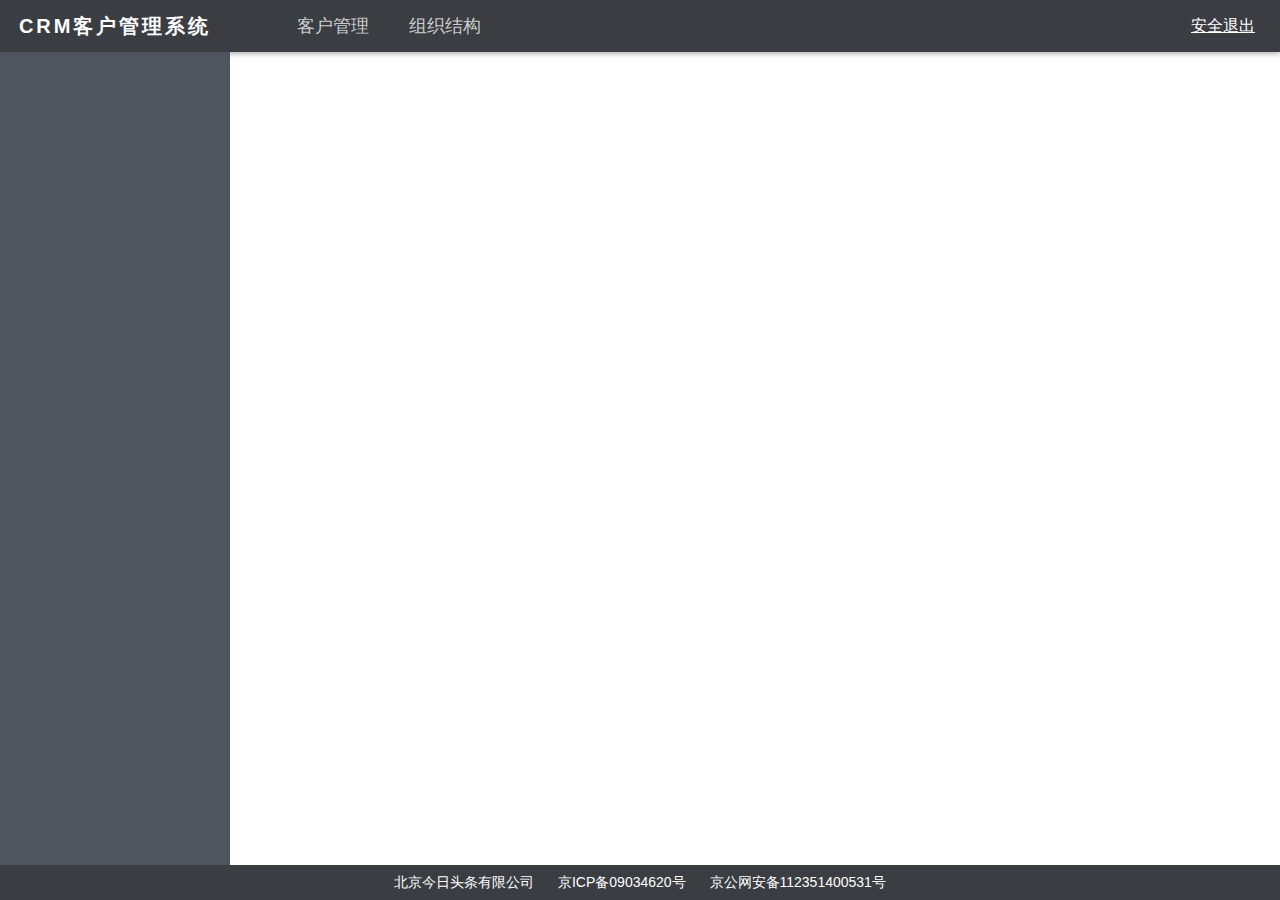
<file: index.html>
<!DOCTYPE html>
<html>

<head>
	<meta charset="UTF-8">
	<meta http-equiv="X-UA-Compatible" content="ie=edge">
	<meta name="viewport" content="width=device-width, user-scalable=no, initial-scale=1.0">
	<title>今日头条-CRM客户管理系统</title>
	<link rel="shortcut icon" href="images/icon.png" type="image/x-icon">
	<!-- IMPORT CSS -->
	<link rel="stylesheet" href="css/reset.min.css">
	<link rel="stylesheet" href="css/iconfont.css">
	<link rel="stylesheet" href="css/index.css">
	<script>
		~ function () {
			function computed() {
				let winH = document.documentElement.clientHeight,
					container = document.querySelector('.container'),
					headerBox = document.querySelector('.headerBox'),
					footerBox = document.querySelector('.footerBox');
				container.style.height = winH - headerBox.offsetHeight - footerBox.offsetHeight + 'px';
			}
			window.addEventListener('load', computed);
			window.addEventListener('resize', computed);
		}();
	</script>
</head>

<body>
	<!-- HEADER -->
	<header class="headerBox">
		<h1 class="logo">CRM客户管理系统</h1>
		<nav class="navBox">
			<a href="javascript:;" target="iframeBox">客户管理</a>
			<a href="javascript:;">组织结构</a>
		</nav>
		<div class="baseBox">
			<span></span>
			<a href="javascript:;">安全退出</a>
		</div>
	</header>

	<!-- CONTAINER -->
	<main class="container">
		<!-- MENU -->
		<div class="menuBox">
			<!-- <div class="itemBox" text='员工管理'>
				<h3>
					<i class="iconfont icon-yuangong"></i>
					员工管理
				</h3>
				<nav class="item">
					<a href="page/userlist.html" target="iframeBox">员工列表</a>
					<a href="page/useradd.html" target="iframeBox">新增员工</a>
				</nav>
			</div> -->
		</div>
		<!-- IFRAME -->
		<iframe src="" class="iframeBox" name="iframeBox"></iframe>
	</main>

	<!-- FOOTER -->
	<footer class="footerBox">
		<span>北京今日头条有限公司</span>
		<span>京ICP备09034620号</span>
		<span>京公网安备112351400531号</span>
	</footer>

	<!-- IMPORT JS -->
	<script src="js/jquery.min.js"></script>
	<script src="js/axios.min.js"></script>
	<script src="js/axios.defaults.js"></script>
	<script src="js/utils.js"></script>
	<script src="js/index.js"></script>
</body>

</html>
</file>
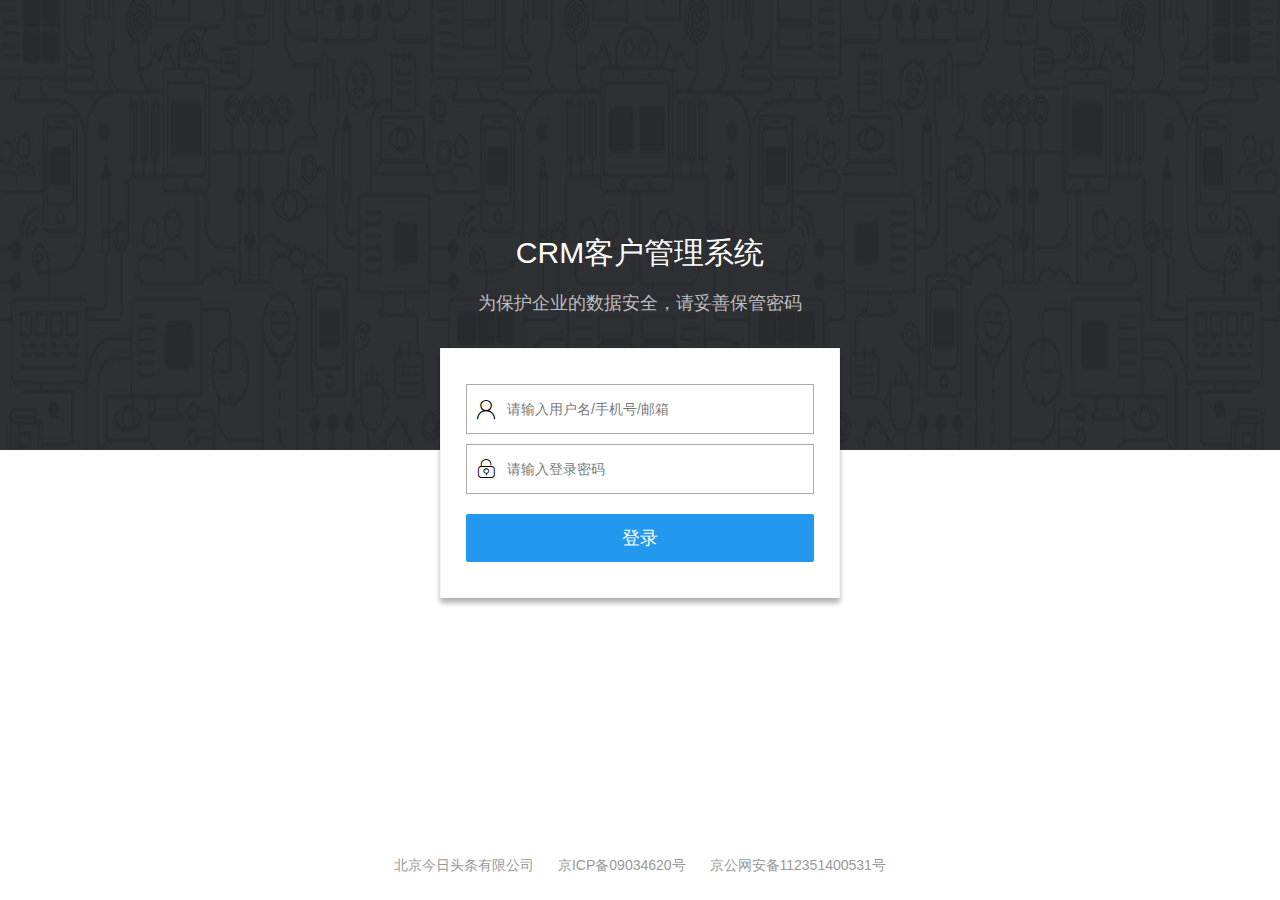
<file: login.html>
<!DOCTYPE html>
<html>

<head>
	<meta charset="UTF-8">
	<meta http-equiv="X-UA-Compatible" content="ie=edge">
	<meta name="viewport" content="width=device-width, user-scalable=no, initial-scale=1.0">
	<title>今日头条-CRM登录</title>
	<link rel="shortcut icon" href="images/icon.png" type="image/x-icon">
	<!-- IMPORT CSS -->
	<link rel="stylesheet" href="css/reset.min.css">
	<link rel="stylesheet" href="css/iconfont.css">
	<link rel="stylesheet" href="css/login.css">
</head>

<body>
	<main class="mainBox">
		<h1 class="title">CRM客户管理系统</h1>
		<p class="tip">为保护企业的数据安全，请妥善保管密码</p>
		<section class="loginBox">
			<div class="form">
				<i class="iconfont icon-yonghuming"></i>
				<input type="text" class="userName" placeholder="请输入用户名/手机号/邮箱">
			</div>
			<div class="form">
				<i class="iconfont icon-mima"></i>
				<input type="password" class="userPass" placeholder="请输入登录密码">
			</div>
			<button class="submit">登录</button>
		</section>
	</main>
	<footer class="footerBox">
		<span>北京今日头条有限公司</span>
		<span>京ICP备09034620号</span>
		<span>京公网安备112351400531号</span>
	</footer>

	<!-- IMPORT JS -->
	<script src="js/jquery.min.js"></script>
	<script src="js/axios.min.js"></script>
	<script src="js/axios.defaults.js"></script>
	<script src="js/md5.min.js"></script>
	<script src="js/login.js"></script>
</body>

</html>
</file>
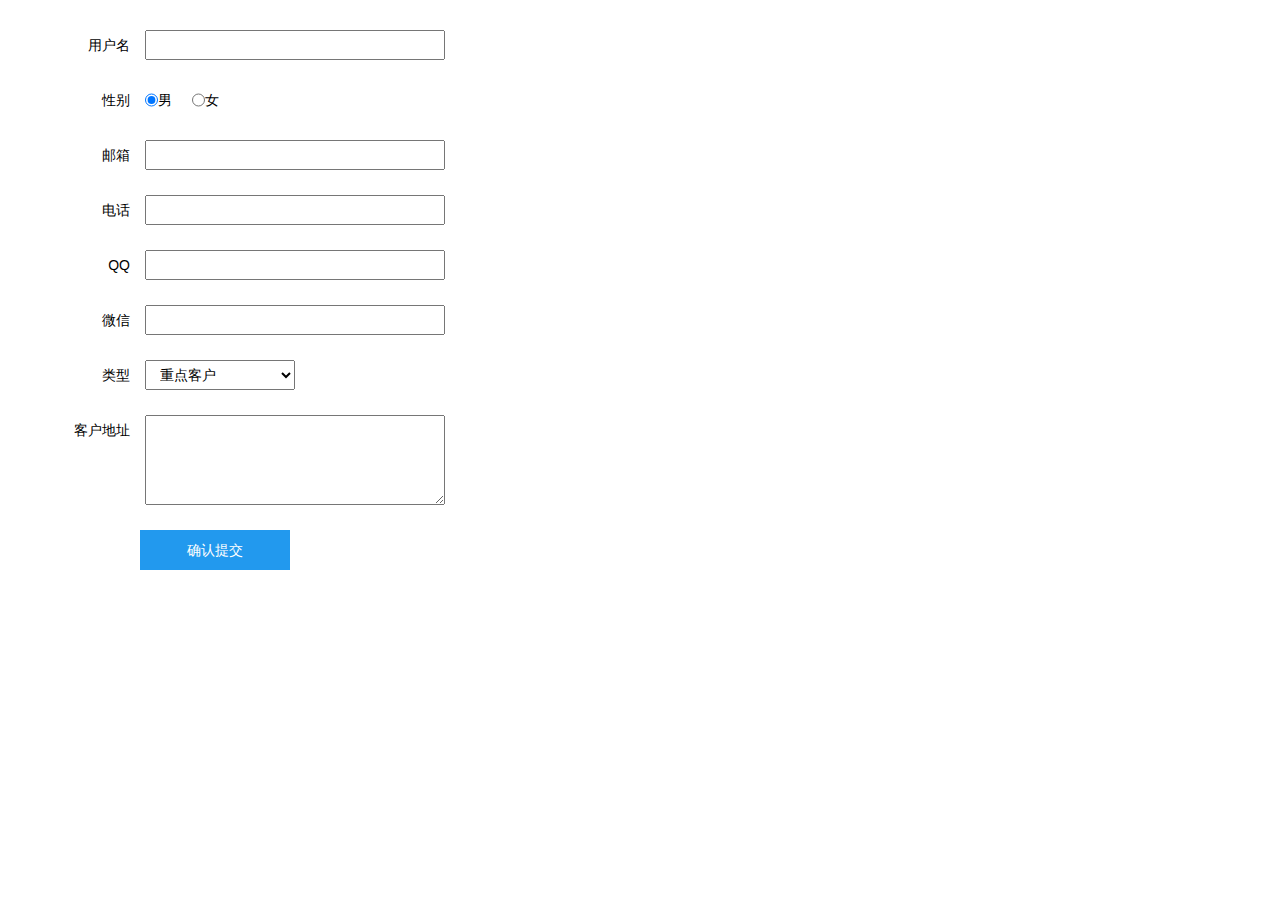
<file: page/customeradd.html>
<!DOCTYPE html>
<html>

<head>
	<meta charset="UTF-8">
	<meta http-equiv="X-UA-Compatible" content="ie=edge">
	<meta name="viewport" content="width=device-width, user-scalable=no, initial-scale=1.0">
	<title>今日头条-CRM客户管理系统</title>
	<link rel="shortcut icon" href="images/icon.png" type="image/x-icon">
	<!-- IMPORT CSS -->
	<link rel="stylesheet" href="../css/reset.min.css">
	<link rel="stylesheet" href="../css/iconfont.css">
	<link rel="stylesheet" href="../css/page.css">
	
</head>

<body>
	<div class="infoBox">
		<div class="form">
			<div class="inpBox">
				<span>用户名</span>
				<input type="text" class="username">
			</div>
			<span></span>
		</div>

		<div class="form">
			<div class="inpBox">
				<span>性别</span>
				<input type="radio" name="sex" id="man" checked><label for="">男</label>
				<input type="radio" name="sex" id="woman"><label for="">女</label>
			</div>
			<span></span>
		</div>

		<div class="form">
			<div class="inpBox">
				<span>邮箱</span>
				<input type="text" class="useremail">
			</div>
			<span></span>
		</div>

		<div class="form">
			<div class="inpBox">
				<span>电话</span>
				<input type="text" class="userphone">
			</div>
			<span></span>
		</div>

		<div class="form">
			<div class="inpBox">
				<span>QQ</span>
				<input type="text" class="userqq">
			</div>
			<span></span>
		</div>

		<div class="form">
			<div class="inpBox">
				<span>微信</span>
				<input type="text" class="userweixin">
			</div>
			<span></span>
		</div>

		<div class="form">
			<div class="inpBox">
				<span>类型</span>
				<select class="type">
					<option value="重点客户">重点客户</option>
					<option value="一般客户">一般客户</option>
					<option value="放弃客户">放弃客户</option>
				</select>
			</div>
			<span></span>
		</div>

		<div class="form">
			<div class="inpBox">
				<span>客户地址</span>
				<textarea class="address"></textarea>
			</div>
			<span></span>
		</div>

		<button class="submit">确认提交</button>
	</div>
	<!-- IMPORT JS -->
	<script src="../js/jquery.min.js"></script>
	<script src="../js/axios.min.js"></script>
	<script src="../js/axios.defaults.js"></script>
	<script src="../js/utils.js"></script>
	<script src="../js/customeradd.js"></script>
</body>

</html>
</file>
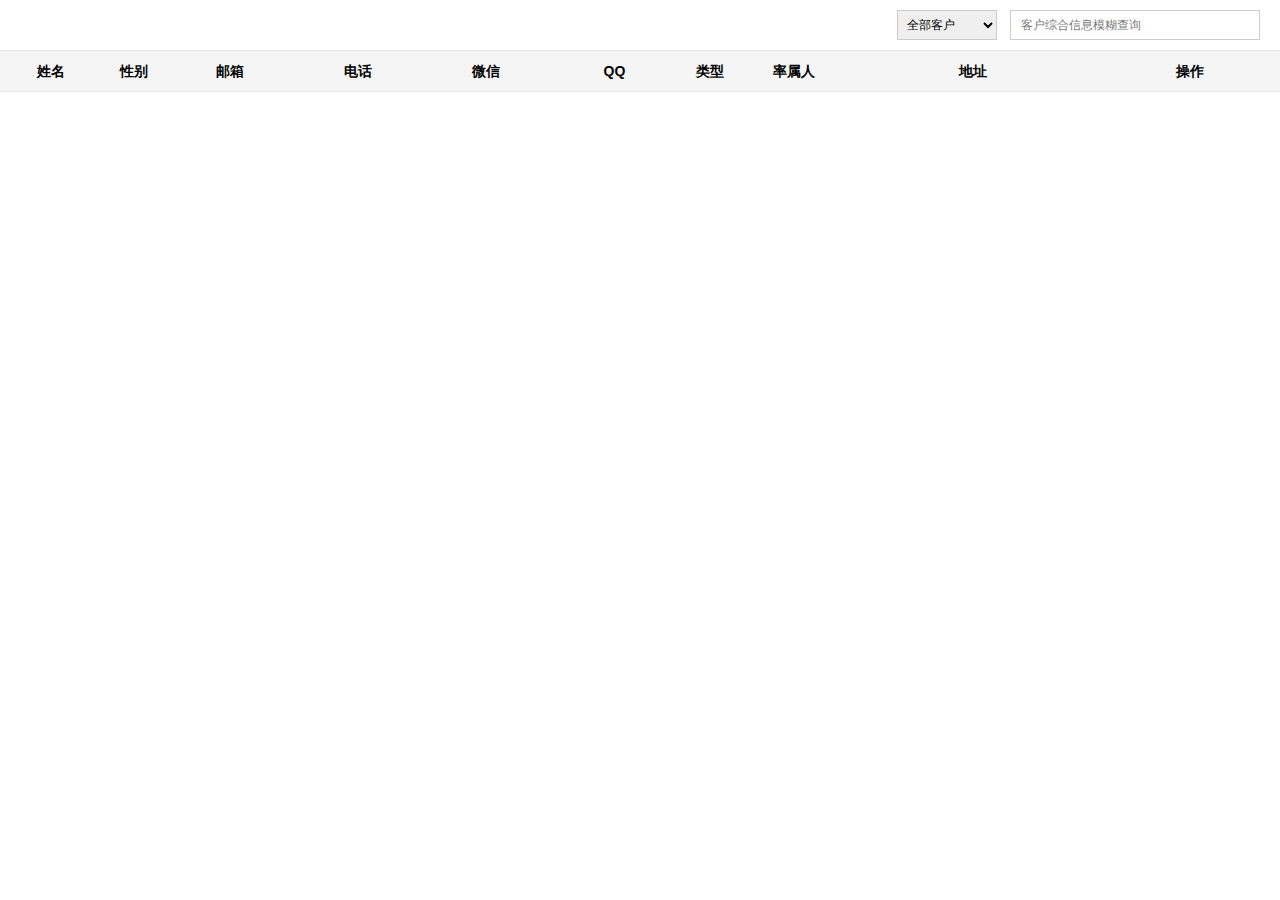
<file: page/customerlist.html>
<!DOCTYPE html>
<html>

<head>
	<meta charset="UTF-8">
	<meta http-equiv="X-UA-Compatible" content="ie=edge">
	<meta name="viewport" content="width=device-width, user-scalable=no, initial-scale=1.0">
	<title>今日头条-CRM客户管理系统</title>
	<link rel="shortcut icon" href="images/icon.png" type="image/x-icon">
	<!-- IMPORT CSS -->
	<link rel="stylesheet" href="../css/reset.min.css">
	<link rel="stylesheet" href="../css/iconfont.css">
	<link rel="stylesheet" href="../css/page.css">
</head>

<body>
	<div class="filterBox">
		<select class="selectBox">
			<option value="">全部客户</option>
			<option value="重点客户">重点客户</option>
			<option value="一般客户">一般客户</option>
			<option value="放弃客户">放弃客户</option>
		</select>
		<input type="text" class="searchInp" placeholder="客户综合信息模糊查询">
	</div>

	<table class="tableBox">
		<thead>
			<tr>
				<th class="w8">姓名</th>
				<th class="w5">性别</th>
				<th class="w10">邮箱</th>
				<th class="w10">电话</th>
				<th class="w10">微信</th>
				<th class="w10">QQ</th>
				<th class="w5">类型</th>
				<th class="w8">率属人</th>
				<th class="w20">地址</th>
				<th class="w14">操作</th>
			</tr>
		</thead>
		<tbody>
			<!-- <tr>
				<td class="w8">张三</td>
				<td class="w5">男</td>
				<td class="w10">zhangsan@qq.com</td>
				<td class="w10">12565984568</td>
				<td class="w10">zhangsan_big</td>
				<td class="w10">12365894</td>
				<td class="w5">重要客户</td>
				<td class="w8">今日头条</td>
				<td class="w20">北京市昌平区回龙观东大街</td>
				<td class="w14">
					<a href="">编辑</a>
					<a href="">删除</a>
					<a href="">回访记录</a>
				</td>
			</tr> -->
		</tbody>
	</table>

	<div class="pageBox">
		<!-- <a href="javascript:;">上一页</a>
		<ul class="pageNum">
			<li class="active">1</li>
			<li>2</li>
			<li>3</li>
			<li>4</li>
			<li>5</li>
		</ul>
		<a href="javascript:;">下一页</a> -->
	</div>

	<!-- IMPORT JS -->
	<script src="../js/jquery.min.js"></script>
	<script src="../js/axios.min.js"></script>
	<script src="../js/axios.defaults.js"></script>
	<script src="../js/utils.js"></script>
	<script src="../js/customerlist.js"></script>
</body>

</html>
</file>
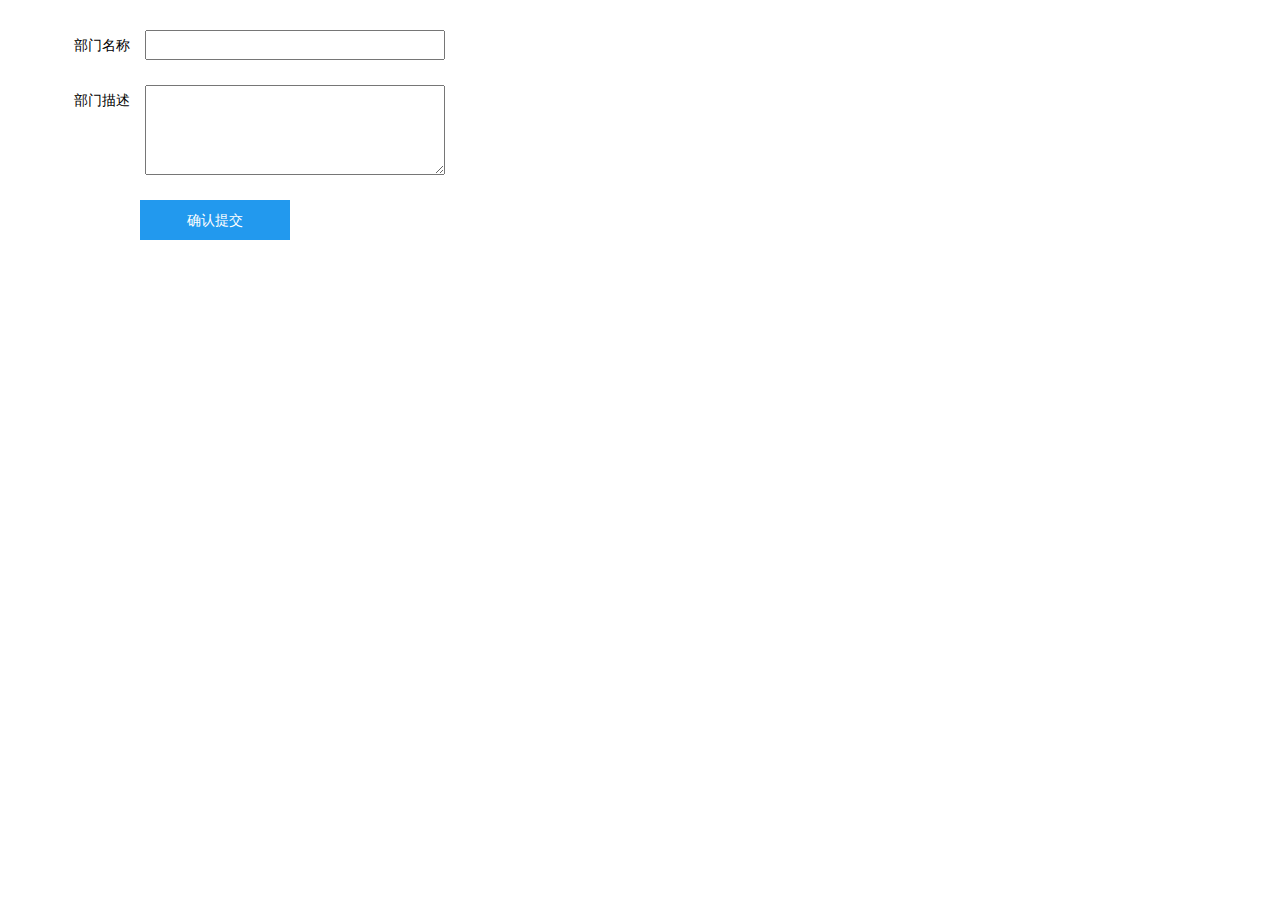
<file: page/departmentadd.html>
<!DOCTYPE html>
<html>

<head>
	<meta charset="UTF-8">
	<meta http-equiv="X-UA-Compatible" content="ie=edge">
	<meta name="viewport" content="width=device-width, user-scalable=no, initial-scale=1.0">
	<title>今日头条-CRM客户管理系统</title>
	<link rel="shortcut icon" href="images/icon.png" type="image/x-icon">
	<!-- IMPORT CSS -->
	<link rel="stylesheet" href="../css/reset.min.css">
	<link rel="stylesheet" href="../css/iconfont.css">
	<link rel="stylesheet" href="../css/page.css">
</head>

<body>
	<div class="infoBox">
		<div class="form">
			<div class="inpBox">
				<span>部门名称</span>
				<input type="text" class="departmentName">
			</div>
			<span></span>
		</div>

		<div class="form">
			<div class="inpBox">
				<span>部门描述</span>
				<textarea  class="desc"></textarea>
			</div>
			<span></span>
		</div>

		<button class="submit">确认提交</button>
	</div>
	<!-- IMPORT JS -->
	<script src="../js/jquery.min.js"></script>
	<script src="../js/axios.min.js"></script>
	<script src="../js/axios.defaults.js"></script>
	<script src="../js/utils.js"></script>
	<script src="../js/departmentadd.js"></script>
</body>

</html>
</file>
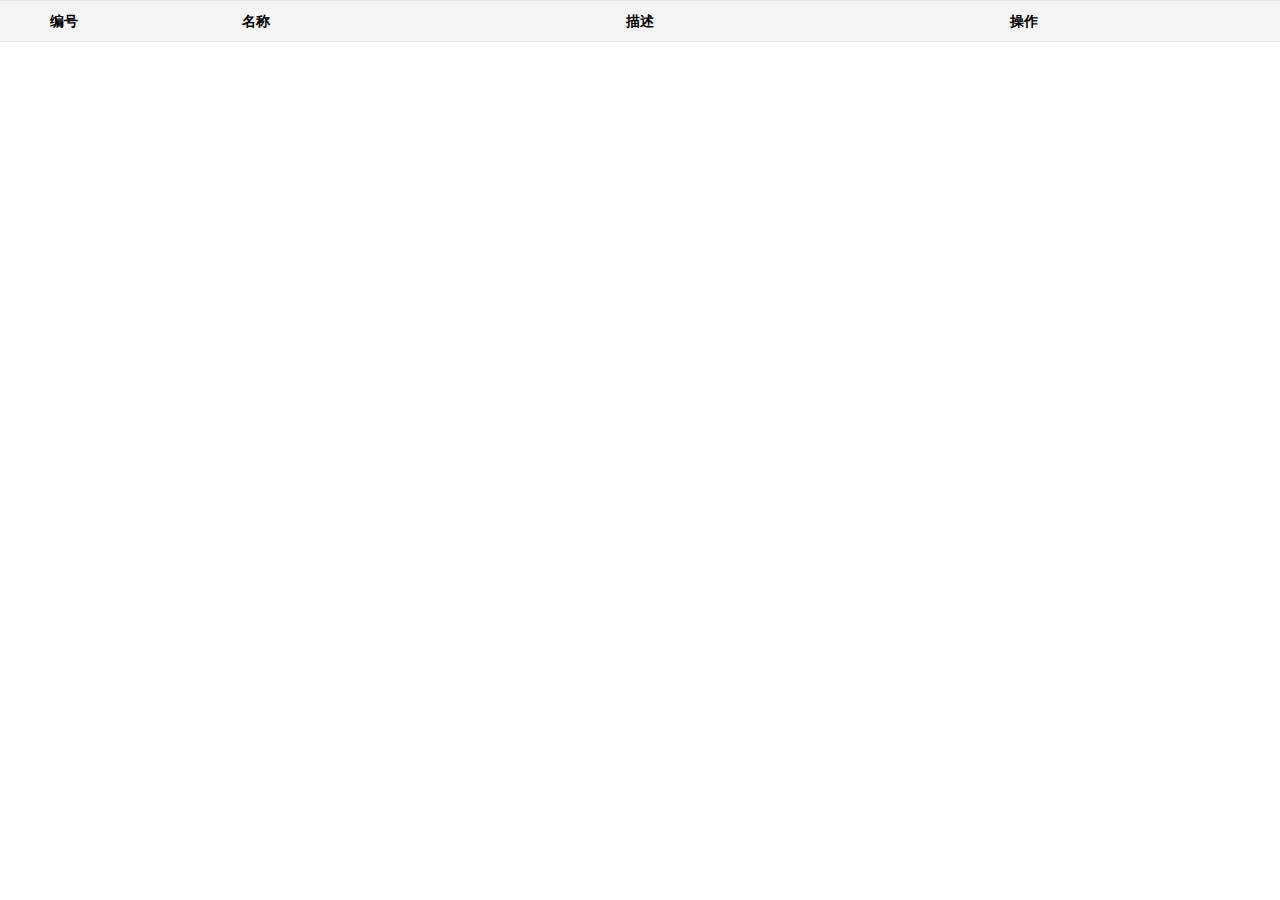
<file: page/departmentlist.html>
<!DOCTYPE html>
<html>

<head>
	<meta charset="UTF-8">
	<meta http-equiv="X-UA-Compatible" content="ie=edge">
	<meta name="viewport" content="width=device-width, user-scalable=no, initial-scale=1.0">
	<title>今日头条-CRM客户管理系统</title>
	<link rel="shortcut icon" href="images/icon.png" type="image/x-icon">
	<!-- IMPORT CSS -->
	<link rel="stylesheet" href="../css/reset.min.css">
	<link rel="stylesheet" href="../css/iconfont.css">
	<link rel="stylesheet" href="../css/page.css">
</head>

<body>
	<table class="tableBox">
		<thead>
			<tr>
				<th class="w10">编号</th>
				<th class="w20">名称</th>
				<th class="w40">描述</th>
				<th class="w20">操作</th>
			</tr>
		</thead>
		<tbody>
			<!-- <tr>
				<td class="w10">1</td>
				<td class="w20">总裁办</td>
				<td class="w40">公司最高组织机构层，负责公司全面运营管理</td>
				<td class="w20">
					<a href="javascript:;">编辑</a>
					<a href="javascript:;">删除</a>
				</td>
			</tr> -->
		</tbody>
	</table>

	<!-- IMPORT JS -->
	<script src="../js/jquery.min.js"></script>
	<script src="../js/axios.min.js"></script>
	<script src="../js/axios.defaults.js"></script>
	<script src="../js/utils.js"></script>
	<script src="../js/departmentlist.js"></script>
</body>

</html>
</file>
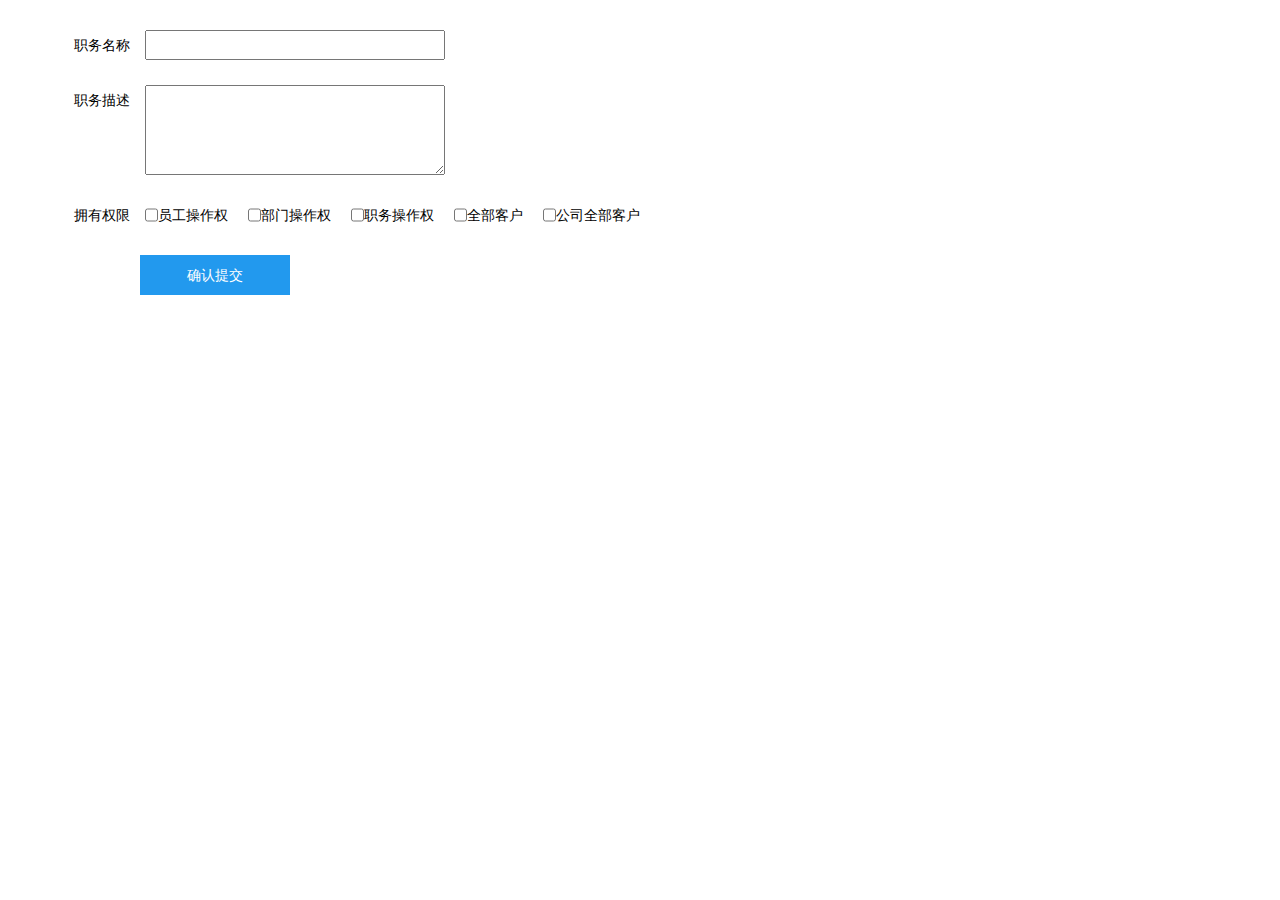
<file: page/jobadd.html>
<!DOCTYPE html>
<html>

<head>
	<meta charset="UTF-8">
	<meta http-equiv="X-UA-Compatible" content="ie=edge">
	<meta name="viewport" content="width=device-width, user-scalable=no, initial-scale=1.0">
	<title>今日头条-CRM客户管理系统</title>
	<link rel="shortcut icon" href="images/icon.png" type="image/x-icon">
	<!-- IMPORT CSS -->
	<link rel="stylesheet" href="../css/reset.min.css">
	<link rel="stylesheet" href="../css/iconfont.css">
	<link rel="stylesheet" href="../css/page.css">
</head>

<body>
	<div class="infoBox">
		<div class="form">
			<div class="inpBox">
				<span>职务名称</span>
				<input type="text" class="jobName">
			</div>
			<span></span>
		</div>

		<div class="form">
			<div class="inpBox">
				<span>职务描述</span>
				<textarea class="desc"></textarea>
			</div>
			<span></span>
		</div>

		<div class="form">
			<div class="inpBox">
				<span>拥有权限</span>
				<input type="checkbox" name="job" value="userhandle" id="userhandle"><label for="userhandle">员工操作权</label>
				<input type="checkbox" name="job" value="departhandle" id="departhandle"><label for="departhandle">部门操作权</label>
				<input type="checkbox" name="job" value="jobhandle" id="jobhandle"><label for="jobhandle">职务操作权</label>
				<input type="checkbox" name="job" value="customerall" id="customerall"><label for="customerall">全部客户</label>
				<input type="checkbox" name="job" value="customermy" id="customermy"><label for="customermy">公司全部客户</label>
			</div>
			<span></span>
		</div>

		<button class="submit">确认提交</button>
	</div>
	<!-- IMPORT JS -->
	<script src="../js/jquery.min.js"></script>
	<script src="../js/axios.min.js"></script>
	<script src="../js/axios.defaults.js"></script>
	<script src="../js/utils.js"></script>
	<script src="../js/jobadd.js"></script>
</body>

</html>
</file>
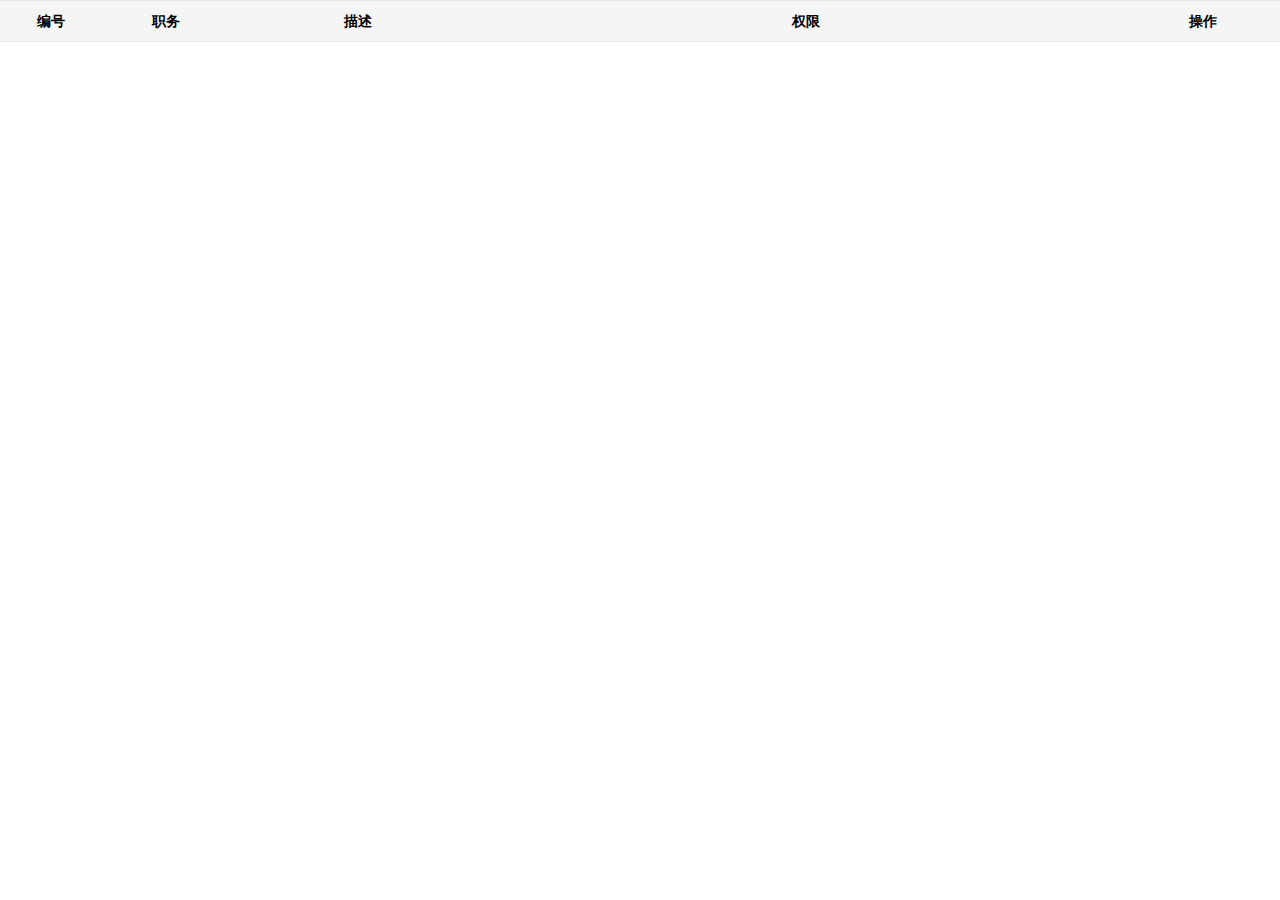
<file: page/joblist.html>
<!DOCTYPE html>
<html>

<head>
	<meta charset="UTF-8">
	<meta http-equiv="X-UA-Compatible" content="ie=edge">
	<meta name="viewport" content="width=device-width, user-scalable=no, initial-scale=1.0">
	<title>今日头条-CRM客户管理系统</title>
	<link rel="shortcut icon" href="images/icon.png" type="image/x-icon">
	<!-- IMPORT CSS -->
	<link rel="stylesheet" href="../css/reset.min.css">
	<link rel="stylesheet" href="../css/iconfont.css">
	<link rel="stylesheet" href="../css/page.css">
</head>

<body>
	<table class="tableBox">
		<thead>
			<tr>
				<th class="w8">编号</th>
				<th class="w10">职务</th>
				<th class="w20">描述</th>
				<th class="w50">权限</th>
				<th class="w12">操作</th>
			</tr>
		</thead>
		<tbody>
			<!-- <tr>
				<td class="w8">1</td>
				<td class="w10">销售部经理</td>
				<td class="w20">销售部门最高权限拥有者</td>
				<td class="w50">员工操作权|部门操作权|职务操作权|部门全部客户|公司全部客户|重置密码</td>
				<td class="w12">
					<a href="javascript:;">编辑</a>
					<a href="javascript:;">删除</a>
				</td>
			</tr> -->
		</tbody>
	</table>

	<!-- IMPORT JS -->
	<script src="../js/jquery.min.js"></script>
	<script src="../js/axios.min.js"></script>
	<script src="../js/axios.defaults.js"></script>
	<script src="../js/utils.js"></script>
	<script src="../js/joblist.js"></script>
</body>

</html>
</file>
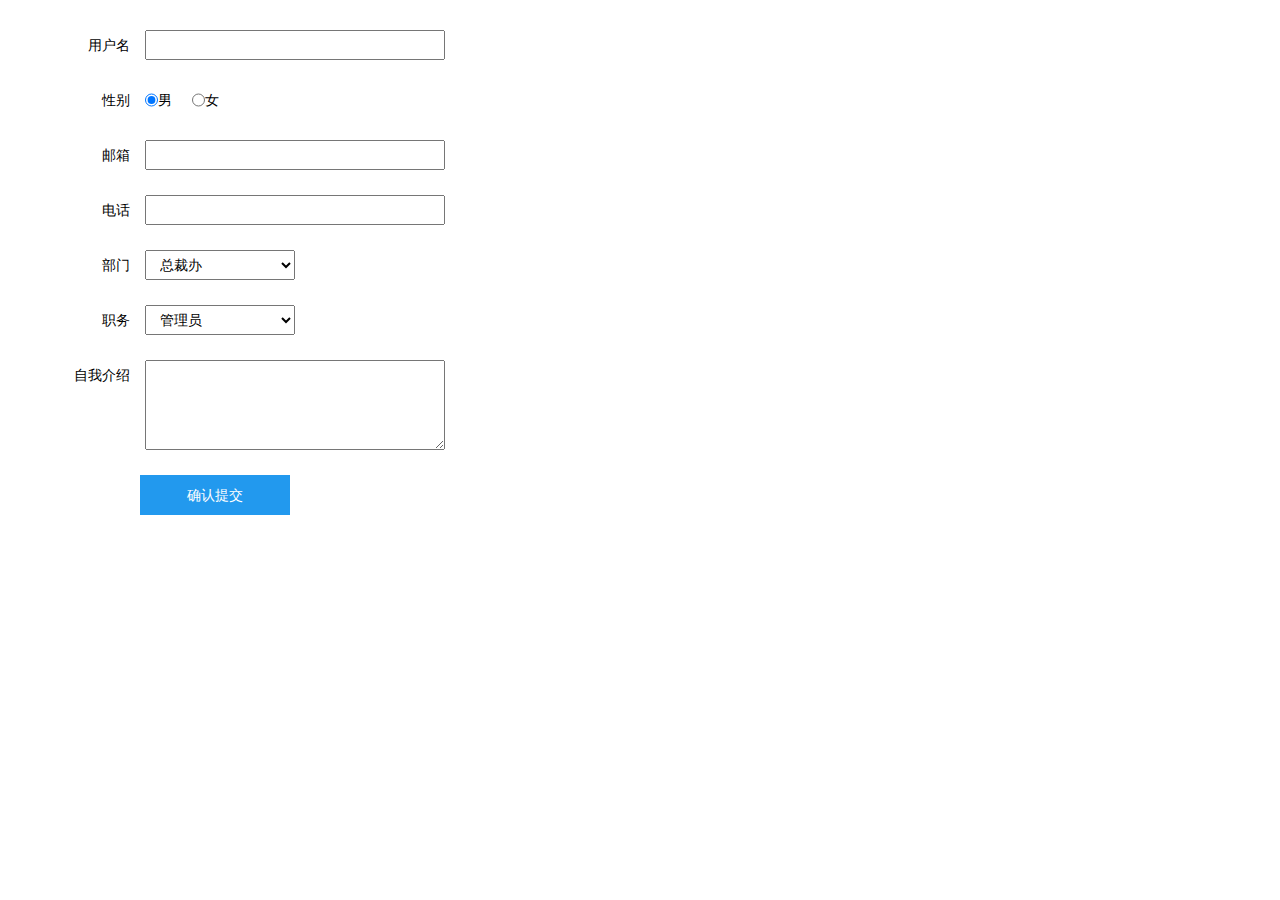
<file: page/useradd.html>
<!DOCTYPE html>
<html>

<head>
	<meta charset="UTF-8">
	<meta http-equiv="X-UA-Compatible" content="ie=edge">
	<meta name="viewport" content="width=device-width, user-scalable=no, initial-scale=1.0">
	<title>今日头条-CRM客户管理系统</title>
	<link rel="shortcut icon" href="images/icon.png" type="image/x-icon">
	<!-- IMPORT CSS -->
	<link rel="stylesheet" href="../css/reset.min.css">
	<link rel="stylesheet" href="../css/iconfont.css">
	<link rel="stylesheet" href="../css/page.css">
</head>

<body>
	<div class="infoBox">
		<div class="form">
			<div class="inpBox">
				<span>用户名</span>
				<input type="text"  class="username">
			</div>
			<span class="spanusername"></span>
		</div>

		<div class="form">
			<div class="inpBox">
				<span>性别</span>
				<input type="radio" name="sex" id="man" checked><label for="man">男</label>
				<input type="radio" name="sex" id="woman"><label for="woman">女</label>
			</div>
			<span></span>
		</div>

		<div class="form">
			<div class="inpBox">
				<span>邮箱</span>
				<input type="text" class="useremail">
			</div>
			<span class="spanuseremail"></span>
		</div>

		<div class="form">
			<div class="inpBox">
				<span>电话</span>
				<input type="text" class="userphone">
			</div>
			<span class="spanuserphone"></span>
		</div>

		<div class="form">
			<div class="inpBox">
				<span>部门</span>
				<select class="userdepartment">
					<option value="1">总裁办</option>
				</select>
			</div>
			<span></span>
		</div>

		<div class="form">
			<div class="inpBox">
				<span>职务</span>
				<select class="userjob">
					<option value="1">管理员</option>
				</select>
			</div>
			<span></span>
		</div>

		<div class="form">
			<div class="inpBox">
				<span>自我介绍</span>
				<textarea class="userdesc"></textarea>
			</div>
			<span></span>
		</div>

		<button class="submit">确认提交</button>
	</div>
	<!-- IMPORT JS -->
	
	<script src="../js/jquery.min.js"></script>
	<script src="../js/axios.min.js"></script>
	<script src="../js/axios.defaults.js"></script>
	<script src="../js/utils.js"></script>
	<script src="../js/useradd.js"></script>

</body>

</html>
</file>
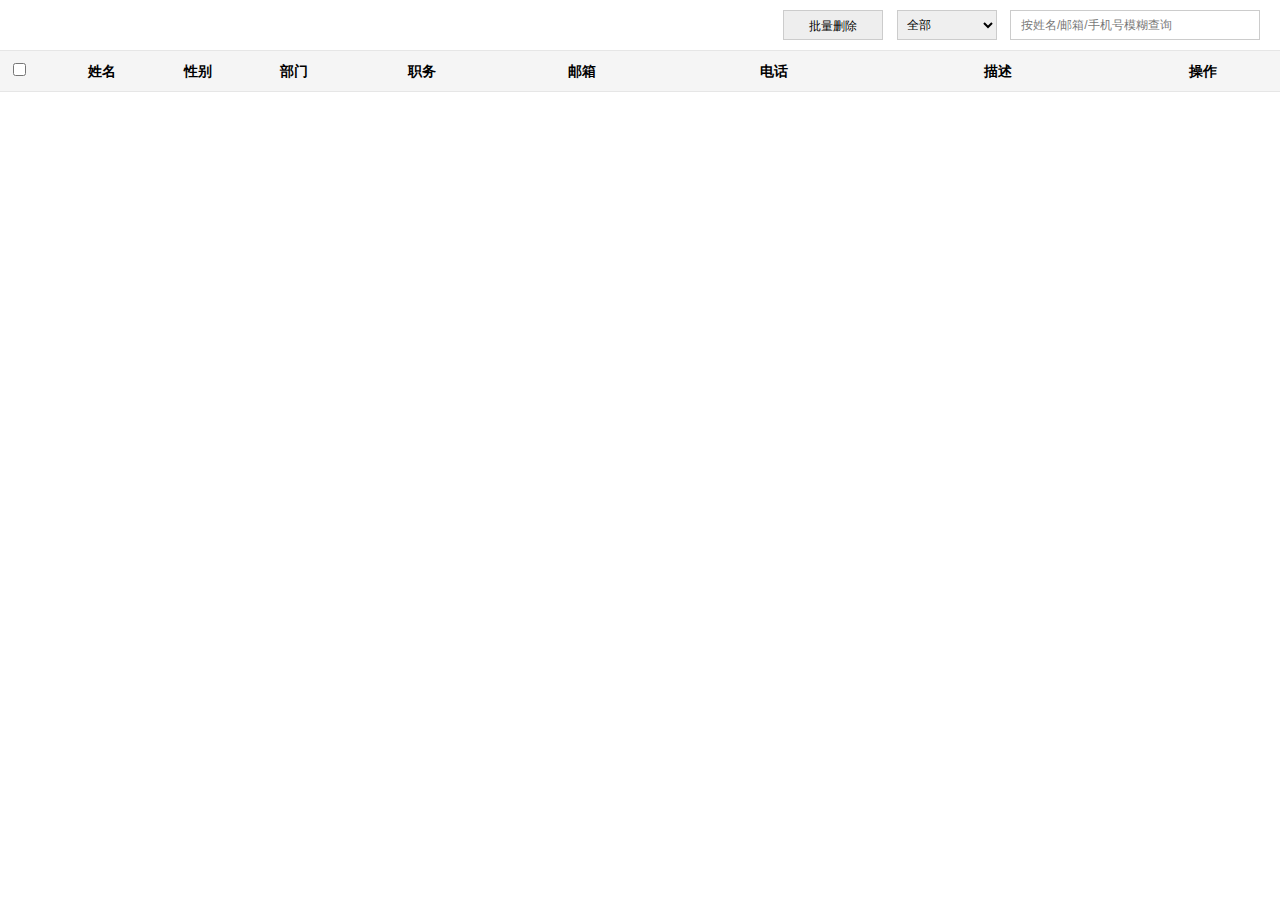
<file: page/userlist.html>
<!DOCTYPE html>
<html>

<head>
	<meta charset="UTF-8">
	<meta http-equiv="X-UA-Compatible" content="ie=edge">
	<meta name="viewport" content="width=device-width, user-scalable=no, initial-scale=1.0">
	<title>今日头条-CRM客户管理系统</title>
	<link rel="shortcut icon" href="images/icon.png" type="image/x-icon">
	<!-- IMPORT CSS -->
	<link rel="stylesheet" href="../css/reset.min.css">
	<link rel="stylesheet" href="../css/iconfont.css">
	<link rel="stylesheet" href="../css/page.css">
</head>

<body>
	<div class="filterBox">
		<button class="deleteAll">批量删除</button>
		<select class="selectBox">
			<option value="0">全部</option>
		</select>
		<input type="text" class="searchInp" placeholder="按姓名/邮箱/手机号模糊查询">
	</div>

	<table class="tableBox">
		<thead>
			<tr>
				<th class="w3"><input type="checkbox" id="checkAll"></th>
				<th class="w10">姓名</th>
				<th class="w5">性别</th>
				<th class="w10">部门</th>
				<th class="w10">职务</th>
				<th class="w15">邮箱</th>
				<th class="w15">电话</th>
				<th class="w20">描述</th>
				<th class="w12">操作</th>
			</tr>
		</thead>
		<tbody>
			<!-- <tr>
				<td class="w3"><input type="checkbox"></td>
				<td class="w10">今日头条</td>
				<td class="w5">男</td>
				<td class="w10">总裁办</td>
				<td class="w10">管理员</td>
				<td class="w15">1144709265@qq.com</td>
				<td class="w15">4001806960</td>
				<td class="w20">今日头条最高管理员账户</td>
				<td class="w12">
					<a href="javascript:;">编辑</a>
					<a href="javascript:;">删除</a>
					<a href="javascript:;">重置密码</a>
				</td>
			</tr> -->
		</tbody>
	</table>

	<!-- IMPORT JS -->
	<script src="../js/jquery.min.js"></script>
	<script src="../js/axios.min.js"></script>
	<script src="../js/axios.defaults.js"></script>
	<script src="../js/utils.js"></script>
	<script src="../js/userlist.js"></script>
</body>

</html>
</file>
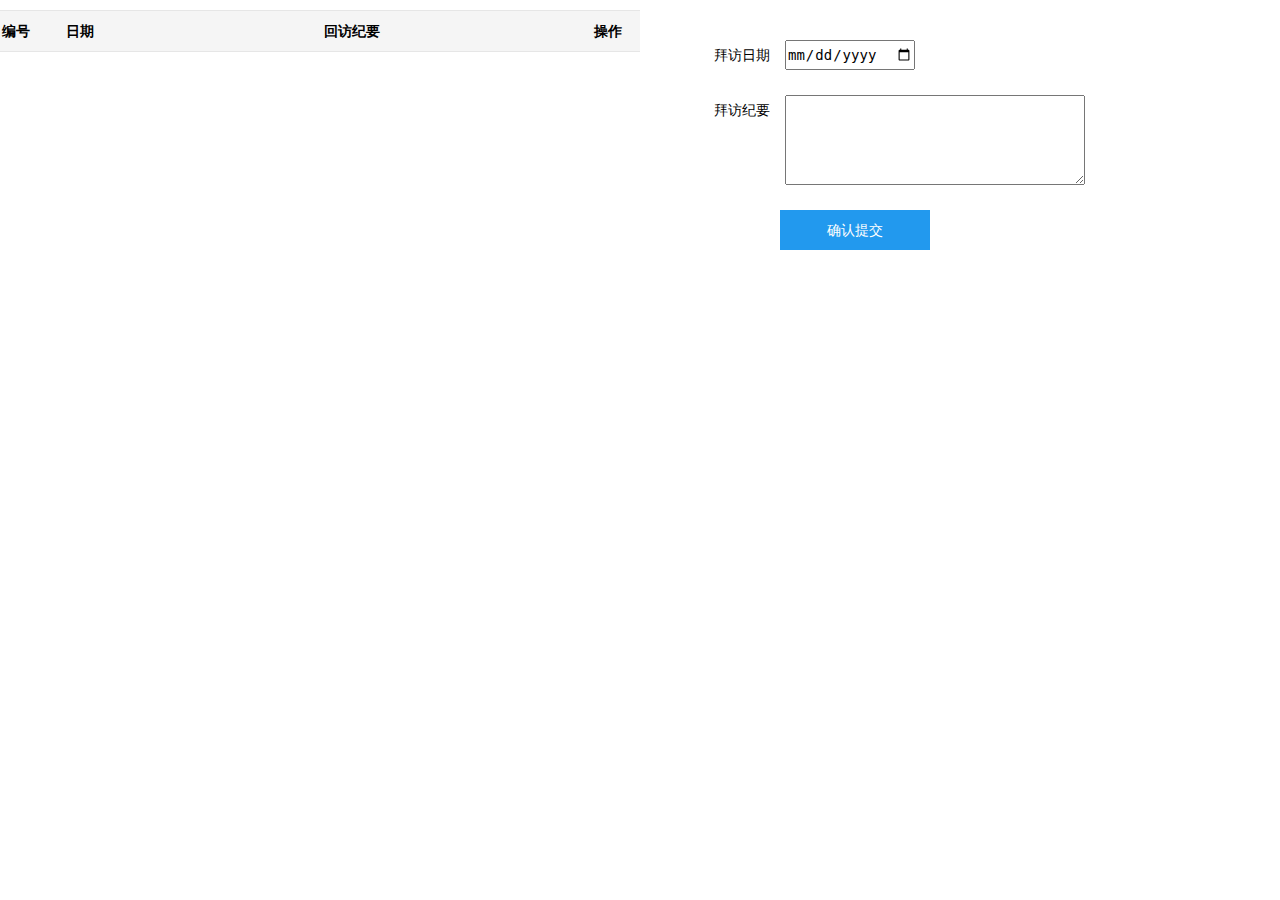
<file: page/visit.html>
<!DOCTYPE html>
<html>

<head>
	<meta charset="UTF-8">
	<meta http-equiv="X-UA-Compatible" content="ie=edge">
	<meta name="viewport" content="width=device-width, user-scalable=no, initial-scale=1.0">
	<title>今日头条-CRM客户管理系统</title>
	<link rel="shortcut icon" href="images/icon.png" type="image/x-icon">
	<!-- IMPORT CSS -->
	<link rel="stylesheet" href="../css/reset.min.css">
	<link rel="stylesheet" href="../css/iconfont.css">
	<link rel="stylesheet" href="../css/page.css">
	<style>
		.containerBox {
			padding: 10px 0;
			display: flex;
		}
	</style>
</head>

<body>
	<div class="containerBox">
		<table class="tableBox" style="width:50%">
			<thead>
				<tr>
					<th class="w5">编号</th>
					<th class="w15">日期</th>
					<th class="w70">回访纪要</th>
					<th class="w10">操作</th>
				</tr>
			</thead>
			<tbody>
				<!-- <tr>
					<td class="w5">1</td>
					<td class="w15">2019-09-17</td>
					<td class="w70 wrap">今天天气真的不错，我去拜访了客户，客户给我一根雪糕，但是雪糕还化了</td>
					<td class="w10">
						<a href="javascript:;">删除</a>
					</td>
				</tr> -->
			</tbody>
		</table>
		<div class="infoBox" style="width:50%">
			<div class="form">
				<div class="inpBox">
					<span>拜访日期</span>
					<input type="date" class="visitTime">
				</div>
				<span></span>
			</div>

			<div class="form">
				<div class="inpBox">
					<span>拜访纪要</span>
					<textarea class="visitText"></textarea>
				</div>
				<span></span>
			</div>

			<button class="submit">确认提交</button>
		</div>
	</div>

	<!-- IMPORT JS -->
	<script src="../js/jquery.min.js"></script>
	<script src="../js/axios.min.js"></script>
	<script src="../js/axios.defaults.js"></script>
	<script src="../js/utils.js"></script>
	<script src="../js/visit.js"></script>
</body>

</html>
</file>
<file: css/iconfont.css>
@font-face {
  font-family: "iconfont";
  src: url('iconfont.eot?t=1568476180667');
  src: url('iconfont.eot?t=1568476180667#iefix') format('embedded-opentype'),
    url('[data-uri]') format('woff2'),
    url('iconfont.woff?t=1568476180667') format('woff'),
    url('iconfont.ttf?t=1568476180667') format('truetype'),
    url('iconfont.svg?t=1568476180667#iconfont') format('svg');
}

.iconfont {
  font-family: "iconfont" !important;
  font-size: 16px;
  font-style: normal;
  -webkit-font-smoothing: antialiased;
  -moz-osx-font-smoothing: grayscale;
}

.icon-zhiwu:before {
  content: "\f0070";
}

.icon-sousuo:before {
  content: "\e62b";
}

.icon-yonghuming:before {
  content: "\e623";
}

.icon-bianji:before {
  content: "\e609";
}

.icon-yuangong:before {
  content: "\e64e";
}

.icon-mima:before {
  content: "\e624";
}

.icon-kehuguanli:before {
  content: "\e669";
}

.icon-guanliyuan:before {
  content: "\e62a";
}

.icon-laoban:before {
  content: "\e60a";
}

.icon-zhiwuguanli:before {
  content: "\e625";
}

.icon-jiahao:before {
  content: "\e61c";
}

.icon-jingli:before {
  content: "\e712";
}
</file>
<file: css/index.css>
html,
body {
	height: 100%;
	font-size: 14px;
	overflow: hidden;
}

/* ==HEADER== */
.headerBox {
	display: flex;
	justify-content: space-between;
	height: 52px;
	background: #3a3d42;
	box-shadow: 0px 2px 5px rgba(0, 0, 0, .3);
	overflow: hidden;
}

.headerBox .logo {
	width: 18%;
	line-height: 52px;
	text-align: center;
	font-size: 20px;
	color: #FFF;
	letter-spacing: 3px;
}

.headerBox .baseBox {
	box-sizing: border-box;
	padding-right: 20px;
	width: 18%;
	line-height: 52px;
	text-align: right;
	font-size: 16px;
}

.headerBox .baseBox span,
.headerBox .baseBox a {
	margin: 0 5px;
	color: #FFF;
}

.headerBox .baseBox a {
	text-decoration: underline;
}

.headerBox .navBox {
	width: 56%;
	font-size: 0;
}

.headerBox .navBox a {
	box-sizing: border-box;
	display: inline-block;
	margin-right: 10px;
	padding: 0 15px;
	height: 52px;
	line-height: 52px;
	color: #CCC;
	font-size: 18px;
	border-bottom: 4px solid transparent;
	transition: border-bottom-color .3s;
}

.headerBox .navBox a:hover,
.headerBox .navBox a.active {
	color: #FFF;
	border-bottom-color: #33AAFF;
}

/* ==FOOTER== */
.footerBox {
	height: 35px;
	line-height: 35px;
	text-align: center;
	color: #FFF;
	background: #3a3d42;
}

.footerBox span {
	padding: 0 10px;
}

/* ==CONTAINER== */
.container {
	display: flex;
	overflow: hidden;
}

.iframeBox {
	width: 82%;
	height: 100%;
	border: none;
}

.menuBox {
	box-sizing: border-box;
	padding: 20px;
	width: 18%;
	height: 100%;
	background: #50545E;
	user-select: none;
}

.menuBox .itemBox {
	margin-bottom: 10px;
	color: #FFF;
}

.menuBox .itemBox h3 {
	line-height: 35px;
	font-size: 18px;
	font-weight: normal;
	cursor: pointer;
	
}

.menuBox .itemBox h3 i {
	margin-right: 4px;
}

.menuBox .itemBox .item {
	padding-left: 25px;
}

.menuBox .itemBox .item a {
	display: block;
	line-height: 35px;
	color: #CCC;
	font-size: 16px;
}
</file>
<file: css/login.css>
html,
body {
	height: 100%;
	overflow: hidden;
}

body {
	font-size: 14px;
	background: url('../images/login_bg.jpg') repeat-x;
	background-size: 100% 50%;
}

/* ==FOOTER== */
.footerBox {
	position: absolute;
	bottom: 10px;
	left: 0;
	width: 100%;
	line-height: 50px;
	text-align: center;
	color: #999;
}

.footerBox span {
	padding: 0 10px;
}

/* ==MAIN== */
.mainBox {
	position: absolute;
	top: 50%;
	left: 50%;
	transform: translate(-50%, -60%);
	width: 400px;
}

.mainBox .title,
.mainBox .tip {
	font-size: 30px;
	line-height: 50px;
	text-align: center;
	color: #FFF;
	font-weight: normal;
}

.mainBox .tip {
	font-size: 18px;
	color: #BEBEBF;
}

.loginBox {
	box-sizing: border-box;
	margin-top: 20px;
	padding: 25px;
	background: #FFF;
	border: 1px solid #F4F4F4;
	box-shadow: 0px 5px 5px rgba(0, 0, 0, .3);
}

.loginBox .form {
	position: relative;
	margin: 10px 0;
}

.loginBox .form input {
	box-sizing: border-box;
	padding-left: 40px;
	width: 100%;
	height: 50px;
	line-height: 50px;
	border: 1px solid #AAA;
}

.loginBox .form i {
	position: absolute;
	left: 10px;
	top: 50%;
	transform: translateY(-50%);
	font-size: 20px;
}

.loginBox .form i.icon-mima {
	left: 7px;
	font-size: 26px;
}

.loginBox .submit {
	box-sizing: border-box;
	margin: 10px 0;
	width: 100%;
	height: 48px;
	line-height: 48px;
	text-align: center;
	font-size: 18px;
	color: #FFF;
	background: #2299EE;
	border: none;
	border-radius: 2px;
	cursor: pointer;
}
</file>
<file: css/page.css>
.tableBox,
.tableBox thead,
.tableBox tbody {
	display: block;
}

.tableBox a {
	margin: 0 4px;
	color: #29E;
}

.tableBox thead {
	background: #F5F5F5;
	border-top: 1px solid #E6E6E6;
}

.tableBox tr {
	position: relative;
	display: block;
	line-height: 40px;
	font-size: 0;
	border-bottom: 1px solid #E6E6E6;
}

.tableBox tr th,
.tableBox tr td {
	display: inline-block;
	text-align: center;
	font-size: 14px;
	overflow: hidden;
	text-overflow: ellipsis;
	white-space: nowrap;
}

.tableBox tr td.wrap {
	overflow: auto;
	text-overflow: clip;
	white-space: pre-wrap;
	line-height: 25px;
	text-align: left;
}

.tableBox tbody tr:hover {
	background: #F9F9F9;
}

.w3 {
	width: 3%;
}

.w5 {
	width: 5%;
}

.w8 {
	width: 8%;
}

.w10 {
	width: 10%;
}

.w12 {
	width: 12%;
}

.w14 {
	width: 14%;
}

.w15 {
	width: 15%;
}

.w20 {
	width: 20%;
}

.w25 {
	width: 25%;
}

.w30 {
	width: 30%;
}

.w35 {
	width: 35%;
}

.w40 {
	width: 40%;
}

.w45 {
	width: 45%;
}

.w50 {
	width: 50%;
}

.w70 {
	width: 70%;
}


/* ==filterBox== */
.filterBox {
	padding: 10px;
	text-align: right;
}

.selectBox,
.searchInp,
.deleteAll {
	box-sizing: border-box;
	margin-right: 10px;
	padding: 0 5px;
	width: 100px;
	height: 30px;
	line-height: 30px;
	border: 1px solid #CCC;
	vertical-align: middle;
}

.searchInp {
	padding: 0 10px;
	width: 250px;
}

.deleteAll {
	background: #EEE;
	padding: 0;
	cursor: pointer;
}

/* ===infoBox== */
.infoBox {
	box-sizing: border-box;
	padding: 30px;
	font-size: 14px;
}

.infoBox .form {
	/* margin-bottom: 15px; */
}

.infoBox .form>.inpBox {
	display: flex;
}

.infoBox .form>.inpBox>span {
	margin-right: 15px;
	width: 100px;
	line-height: 30px;
	text-align: right;
}

.infoBox .form>.inpBox>input[type='text'] {
	box-sizing: border-box;
	width: 300px;
	padding: 0 10px;
	height: 30px;
	line-height: 30px;
}

.infoBox .form>.inpBox>input[type='radio'],
.infoBox .form>.inpBox>input[type='checkbox'],
.infoBox .form>.inpBox>label {
	box-sizing: border-box;
	height: 30px;
	line-height: 30px;
	vertical-align: middle;
}

.infoBox .form>.inpBox>label {
	margin-right: 20px;
}

.infoBox .form>.inpBox>select {
	box-sizing: border-box;
	width: 150px;
	padding: 0 10px;
	height: 30px;
	line-height: 30px;
}

.infoBox .form>.inpBox>textarea {
	box-sizing: border-box;
	width: 300px;
	padding: 0 10px;
	height: 90px;
	line-height: 30px;
}

.infoBox .form>span {
	display: block;
	padding-left: 115px;
	height: 25px;
	line-height: 25px;
	font-size: 12px;
	color: lightcoral;
}

.infoBox .submit {
	margin-left: 110px;
	border: none;
	background: #29E;
	color: #FFF;
	width: 150px;
	height: 40px;
	line-height: 40px;
	cursor: pointer;
}

/* ==分页== */
.pageBox {
	font-size: 0;
	line-height: 50px;
	text-align: center;
}

.pageBox a,
.pageBox .pageNum,
.pageBox .pageNum li {
	display: inline-block;
	font-size: 14px;
	margin: 0 5px;
	color: #000;
}

.pageBox .pageNum li {
	text-decoration: underline;
	cursor: pointer;
}

.pageBox .pageNum li.active {
	color: #29E;
	font-weight: bold;
}
</file>
